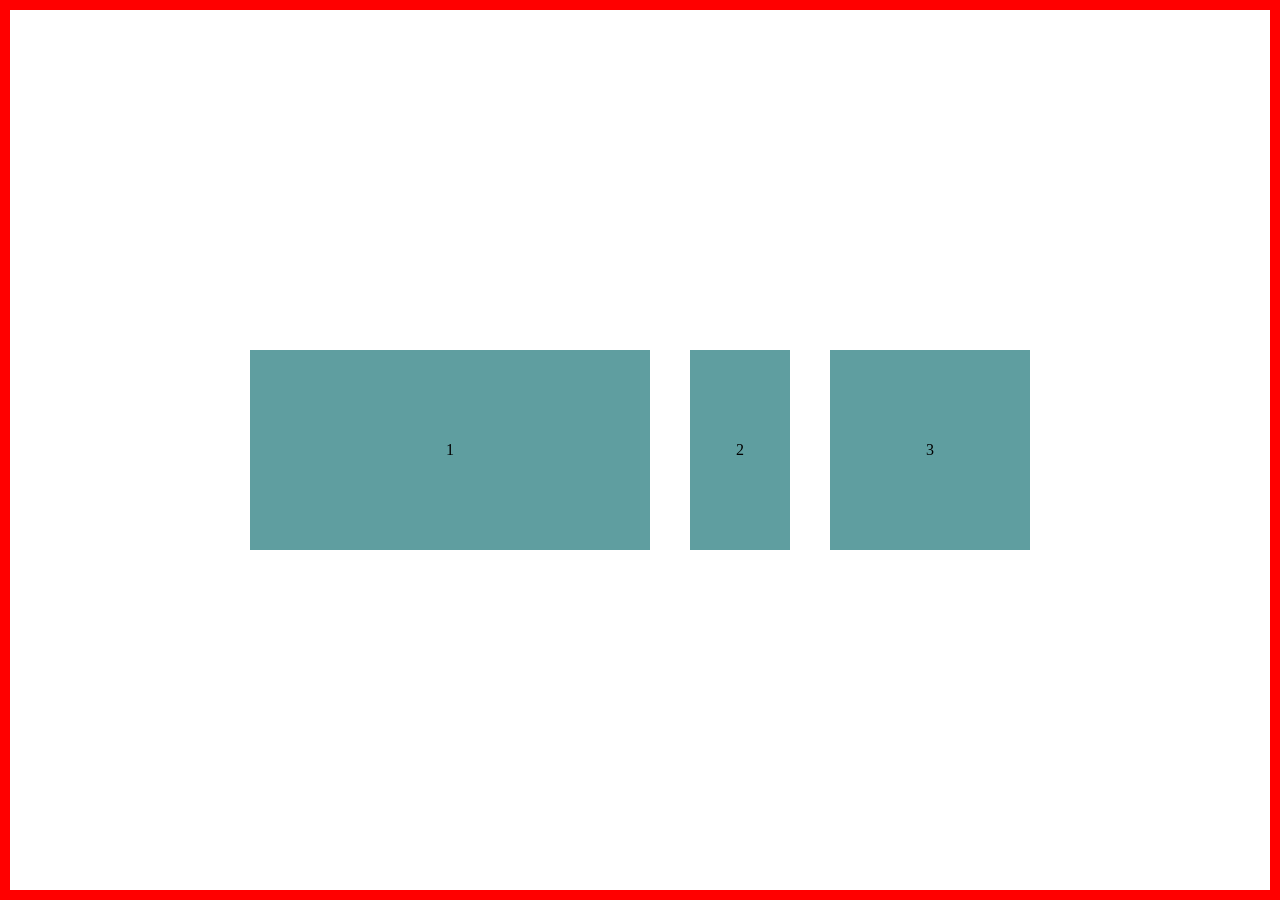
<file: index.html>
<!DOCTYPE html>
<html lang='en'>
<head>
  <meta charset='UTF-8'>
  <title></title>
  <style>
    body {
      margin: 0;
      padding: 0;
    }

    .container {
      margin: 0;
      height: calc(100vh - 20px);
      width: calc(100vw - 20px);
      border: 10px solid red;
      display: flex;
      justify-content: center;
      align-items: center;
    }

    .blocks {
        display: flex;
        align-items: center;
        justify-content: center;
        width: 1000px;
    }

    .block {
      background-color:cadetblue;
      height: 200px;
      margin: 20px;
      display: flex;
      align-items: center;
      justify-content: center;
    }

    .block1 {
        flex-basis: 400px;
        /* flex-grow: 4; */
        flex-shrink: 2;
    }
    
    .block2 {
        flex-basis: 100px;
        /* flex-grow: 1; */
        flex-shrink: 1;
    }

    .block3 {
        flex-basis: 200px;
        /* flex-grow: 2; */
        flex-shrink: 1;
    }
  </style>
</head>
<body>
  <div class="container">
    <div class="blocks">
      <div class="block block1">1</div>
      <div class="block block2">2</div>
      <div class="block block3">3</div>
    </div>
  </div>
</body>
</html>
</file>
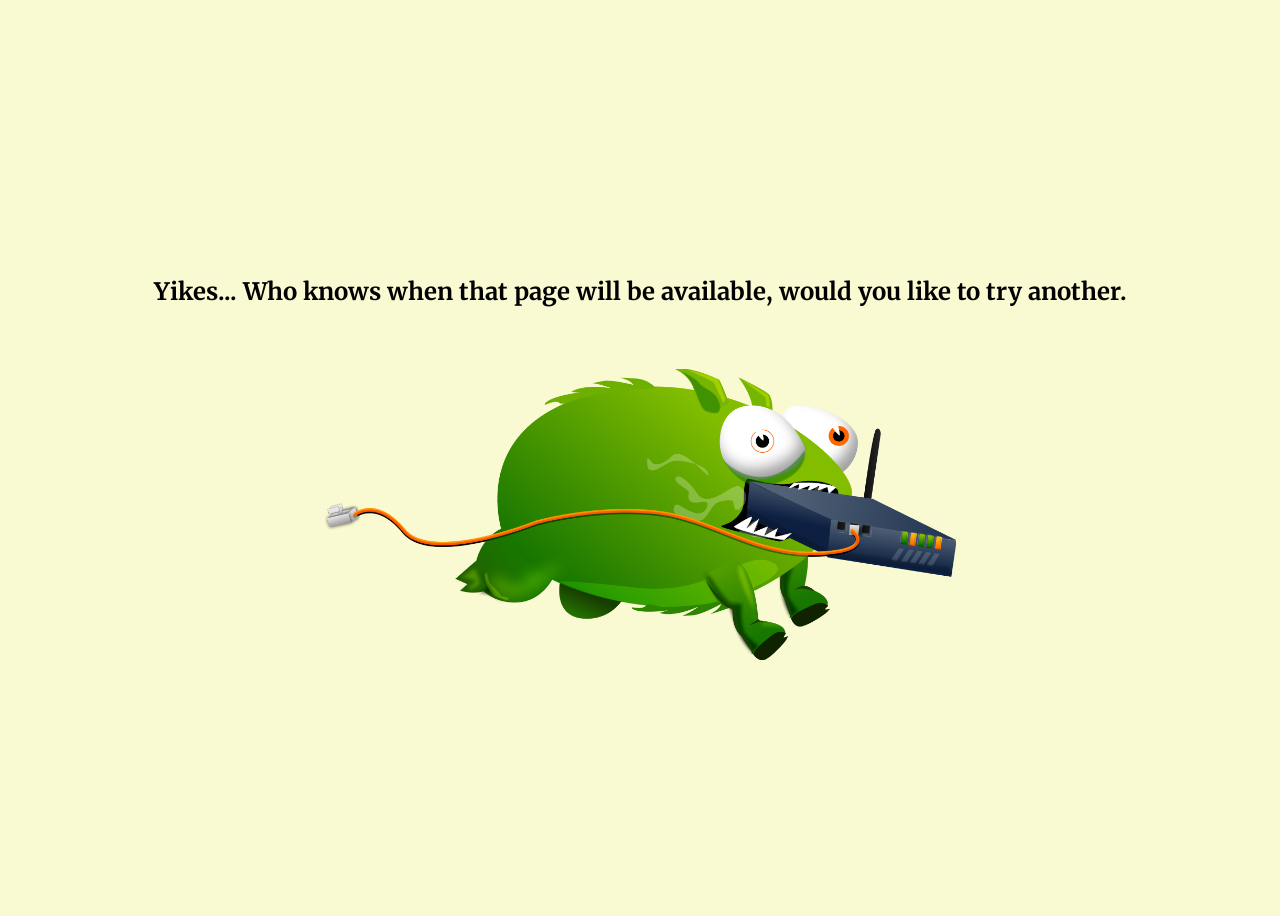
<file: error-page-project/index.html>
<!DOCTYPE html>
<html lang="en">
<head>
    <meta charset="UTF-8">
    <title>Error Page</title>
    <link href="https://fonts.googleapis.com/css?family=Merriweather&display=swap" rel="stylesheet">
    <style>
        body {
            background-color: lightgoldenrodyellow;
            font-family: 'Merriweather', serif;
        }

        .error-wrapper {
            display: flex;
            justify-content: center;
            align-items: center;
            height: 100vh;
            flex-direction: column;
        }

        .error-wrapper > .error-heading {
            margin-bottom: 42px;
        }

        img {
            width: 50%;
        }

    </style>
</head>
<body>
    <div class="error-wrapper">
        <div class="error-heading">
            <h2>Yikes... Who knows when that page will be available, would you like to try another.</h2>
        </div>

        <img src="tbot.png" alt="tbot">
    </div>
</body>
</html>
</file>
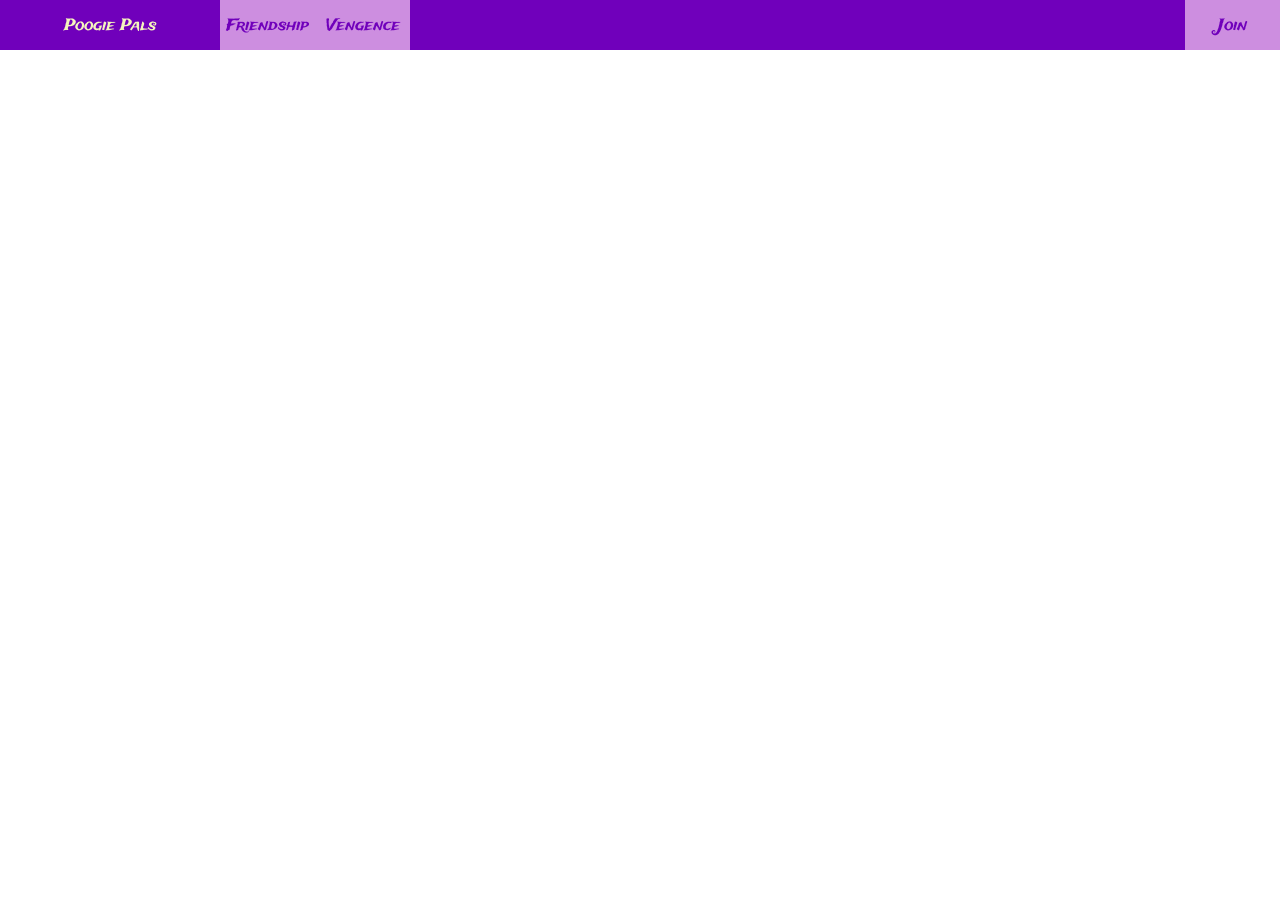
<file: capstone/myFlexCaptsone.html>
<!DOCTYPE html>
<html lang="en">
<head>
    <meta charset="UTF-8">
    <title>Flexbo Capstone</title>
    <link rel="stylesheet" href="myStyle.css">
    <link href="https://fonts.googleapis.com/css?family=Trade+Winds&display=swap" rel="stylesheet">

</head>
<body>
    <div class="container">
        <div class="left">
            <div class="branding">
                <a href="#">Poogie Pals</a>
            </div>

            <div class="links">
                <div class="link">
                    <a href="#">Friendship</a>
                </div>
                <div class="link">
                    <a href="#">Vengence</a>
                </div>
            </div>
        </div>

        <div class="right">
            <div class="links">
                <div class="link">
                    <a href="#">Join</a>
                </div>
            </div>
        </div>
    </div>
</body>
</html>
</file>
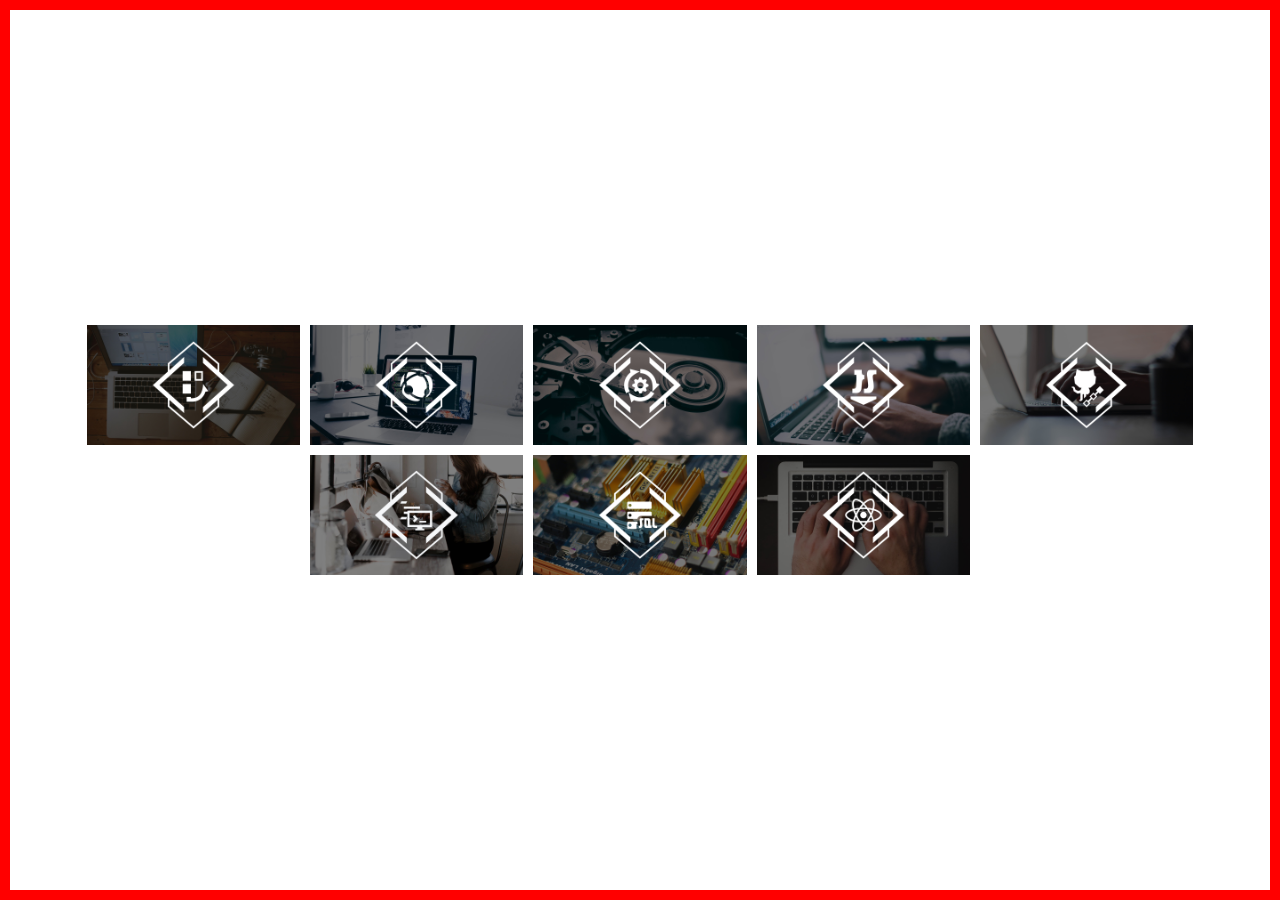
<file: flex-wrap/flex-wrap.html>
<!DOCTYPE html>
<html lang='en'>

<head>
    <meta charset='UTF-8'>
    <title></title>
    <style>
        body {
            margin: 0;
            padding: 0;
        }
        .container {
            margin: 0;
            height: calc(100vh - 20px);
            width: calc(100vw - 20px);
            border: 10px solid red;
            display: flex;
            justify-content: center;
            align-items: center;
        }

        .container>.img_blocks {
            display: flex;
            justify-content: center;
            align-items: center;
            flex-wrap: wrap;
        }
        .img_blocks img {
            margin: 5px;
            height: 120px;
            width: auto;
        }
    </style>
</head>

<body>
    <div class="container">
        <div class="img_blocks">
            <img src="images/1.jpg" alt="">
            <img src="images/2.jpg" alt="">
            <img src="images/3.jpg" alt="">
            <img src="images/4.jpg" alt="">
            <img src="images/5.jpg" alt="">
            <img src="images/6.jpg" alt="">
            <img src="images/7.jpg" alt="">
            <img src="images/8.jpg" alt="">
        </div>
    </div>
</body>

</html>
</file>
<file: capstone/myStyle.css>
body {
    margin: 0px;
    font-family: 'Trade Winds';
}

.container {
    background-color: #7000bb;
    display: flex;
    height: 50px;
}

.link {
    display: flex;
    background-color: rgb(205, 142, 224);
    align-items: center;
    justify-content: center;
    padding-left: 10px;
    padding-right: 10px;
    width: 75px;
}

.links > .link:hover {
    background-color: rgb(245, 245, 189);
}

.link > a {
    text-decoration: none;
    color: #7000bb;
}

/* LEFT SIDE */
.left {
    display: flex;
}

.left > .branding {
    display: flex;
    background-color: #7000bb;
    align-items: center;
    justify-content: center;
    padding-left: 10px;
    padding-right: 10px;
    width: 200px;
}

.left > .branding a {
    text-decoration: none;
    color: rgb(245, 245, 189);;
}

.left > .links {
    display: flex;
}

/* RIGHT SIDE */
.right {
    margin-left: auto;
    display: flex;
}

.right > .links {
    display: flex;
}
</file>
